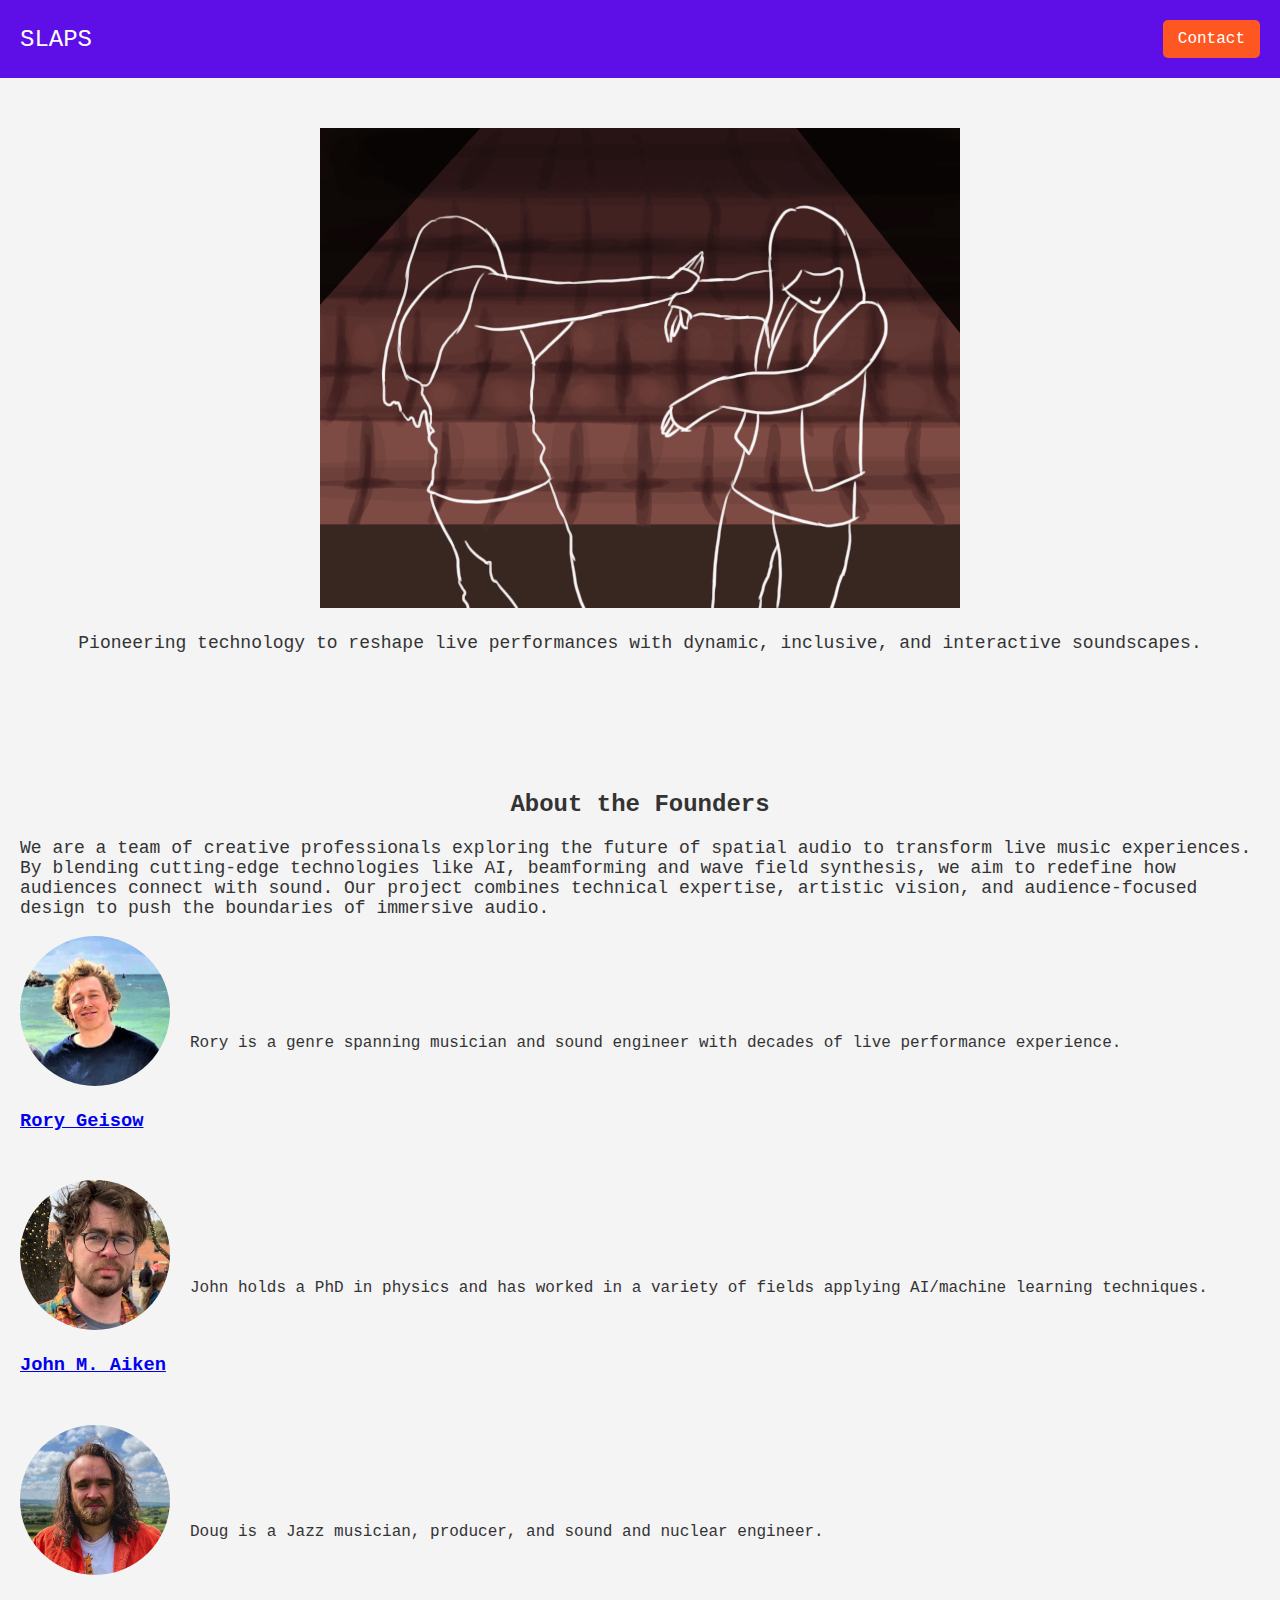
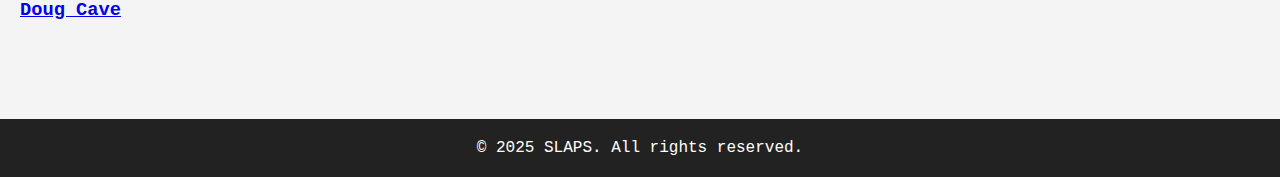
<file: index.html>
<!DOCTYPE html>
<html lang="en">
<head>
    <meta charset="UTF-8">
    <meta name="viewport" content="width=device-width, initial-scale=1.0">
    <title>SLAPS</title>
    <link rel="stylesheet" href="styles.css">
</head>
<body>
    <header class="header">
        <div class="title">SLAPS</div>
        <a href="mailto:johnm.aiken+slaps@gmail.com" class="contact-button">Contact</a>
    </header>

    <main>
        <!-- Splash Section -->
        <section class="splash">
            <!-- <img src="splash-image.jpg" alt="Splash Image" class="splash-image"> -->
            <img src="slap.gif" alt="Splash Image" class="splash-image">
            <p class="description">Pioneering technology to reshape live performances with dynamic, inclusive, and interactive soundscapes.</p>
        </section>

        <!-- About Founders Section -->
        <section class="founders">
            <h2>About the Founders</h2>
            <p class="description">We are a team of creative professionals exploring the future of spatial audio to transform live music experiences. By blending cutting-edge technologies like AI, beamforming and wave field synthesis, we aim to redefine how audiences connect with sound. Our project combines technical expertise, artistic vision, and audience-focused design to push the boundaries of immersive audio.</p>
            <div class="founder">
                <a href="https://founder1website.com" class="founder-link">
                    <img src="rory.png" alt="Founder 1" class="founder-image">
                    <h3>Rory Geisow</h3>
                </a>
                <p>Rory is a genre spanning musician and sound engineer with decades of live performance experience.</p>
            </div>
        
            <div class="founder">
                <a href="https://mnky9800n.github.io/" class="founder-link">
                    <img src="founder2.jpg" alt="Founder 2" class="founder-image">
                    <h3>John M. Aiken</h3>
                </a>
                <p>John holds a PhD in physics and has worked in a variety of fields applying AI/machine learning techniques.</p>
            </div>
        
            <div class="founder">
                <a href="https://www.dougcave.co.uk/" class="founder-link">
                    <img src="doug.webp" alt="Founder 3" class="founder-image">
                    <h3>Doug Cave</h3>
                </a>
                <p>Doug is a Jazz musician, producer, and sound and nuclear engineer.</p>
            </div>
        </section>
    </main>

    <!-- Footer -->
    <footer class="footer">
        &copy; 2025 SLAPS. All rights reserved.
    </footer>

    <script>
        const redDot = document.getElementById('redDot');
    
        // Event listener to track mouse movement
        window.addEventListener('mousemove', (e) => {
          const mouseX = e.clientX;
          const mouseY = e.clientY;
    
          // Update the position of the red dot
          redDot.style.left = `${mouseX}px`;
          redDot.style.top = `${mouseY}px`;
        });
      </script>
</body>
</html>
</file>
<file: styles.css>
/* General Styles */
body {
    font-family: 'Courier New', Courier, monospace;
    margin: 0;
    padding: 0;
    background-color: #f4f4f4;
    color: #333;
}

/* Header */
.header {
    display: flex;
    justify-content: space-between;
    align-items: center;
    padding: 20px;
    background-color: #5e0fe7;
    color: #fff;
}

.title {
    font-size: 24px;
}

.contact-button {
    text-decoration: none;
    color: #fff;
    background-color: #ff5722;
    padding: 10px 15px;
    border-radius: 5px;
}

.contact-button:hover {
    background-color: #e64a19;
}

/* Splash Section */
.splash {
    text-align: center;
    padding: 50px 20px;
    max-width: 100%;
    height: auto;   
}

.splash-image {
    max-width: 100%;
    height: auto;
}

.description {
    font-size: 18px;
    margin-top: 20px;
}

/* Founders Section */
.founders {
    padding: 50px 20px;
}

.founders h2 {
    text-align: center;
}

.founder {
    display: flex;
    align-items: center;
    margin-bottom: 30px;
}

.founder-image {
    width: 150px;
    height: 150px;
    border-radius: 50%;
    margin-right: 20px;
}

.founder h3 a {
    text-decoration: none;
    color: #ff5722;
}

.founder h3 a:hover {
    text-decoration: underline;
}

/* Footer */
.footer {
    text-align: center;
    padding: 20px;
    background-color: #222;
    color: #fff;
}

.red-dot {
    position: absolute;
    width: 20px;
    height: 20px;
    background-color: red;
    border-radius: 50%;
    pointer-events: none; /* Ensures it doesn't interfere with mouse events */
    transform: translate(-50%, -50%);
  }
</file>
